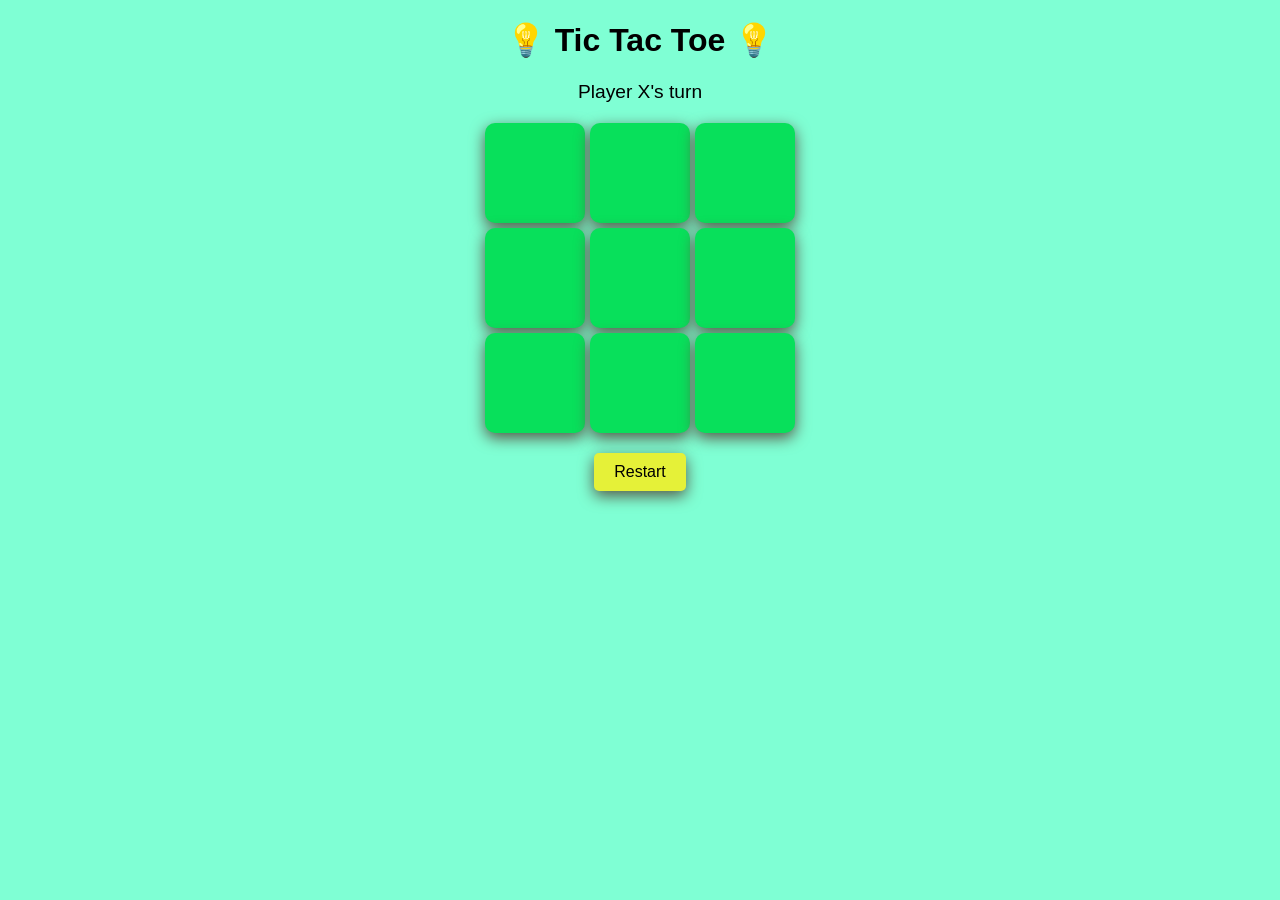
<file: index.html>
<!DOCTYPE html>
<html lang="en">
<head>
  <meta charset="UTF-8">
  <title>Tic Tac Toe</title>
  <link rel="stylesheet" href="style.css">
</head>
<body>

  <h1> &#128161 Tic Tac Toe &#128161</h1>
  <div id="status">Player X's turn</div>

  <div class="board" id="board">
    <div class="cell" data-index="0"></div>
    <div class="cell" data-index="1"></div>
    <div class="cell" data-index="2"></div>
    <div class="cell" data-index="3"></div>
    <div class="cell" data-index="4"></div>
    <div class="cell" data-index="5"></div>
    <div class="cell" data-index="6"></div>
    <div class="cell" data-index="7"></div>
    <div class="cell" data-index="8"></div>
  </div>

  <button onclick="restartGame()">Restart</button>

  <script src="script.js"></script>
</body>
</html>
</file>
<file: style.css>
body {
  text-align: center;
  font-family: Arial;
  background-color: aquamarine;
}

.board {
  display: grid;
  grid-template-columns: repeat(3, 100px);
  gap: 5px;
  justify-content: center;
  margin: 20px;
}

.cell {
  width: 100px;
  height: 100px;
  background: #08e05b;
  font-size: 2rem;
  display: flex;
  align-items: center;
  justify-content: center;
  cursor: pointer;
  border-radius: 10px;
  box-shadow: #575846 0px 5px 15px;
}

.cell:hover {
  background: #f1c6c6;
  border-radius: 20px;
  box-shadow: #e71717 0px 5px 15px;
}

#status {
  font-size: 1.2rem;
}

button {
  padding: 10px 20px;
  font-size: 1rem;
  cursor: pointer;
  background: #e5f138;
  border: none;
  border-radius: 5px;
  box-shadow: #575846 0px 5px 15px;
}
</file>
